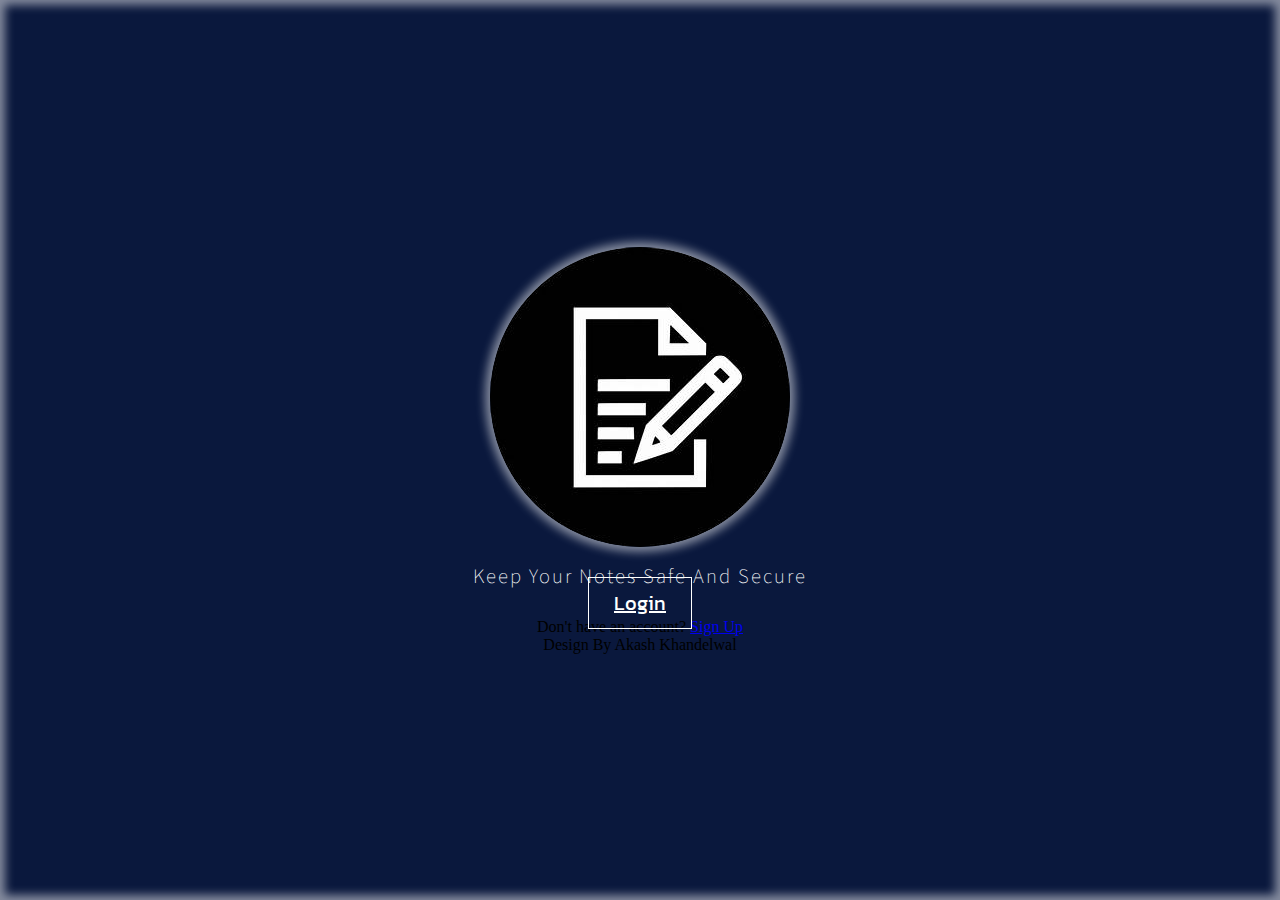
<file: index.html>
<!DOCTYPE html>
<html lang="en">
<head>
    <meta charset="UTF-8">
    <meta http-equiv="X-UA-Compatible" content="IE=edge">
    <meta name="viewport" content="width=device-width, initial-scale=1.0">
    <title>Keep Notes</title>
    <link rel="icon" href="images/note.png">
    <link rel="preconnect" href="https://fonts.gstatic.com">
    <link rel="stylesheet" href="https://cdnjs.cloudflare.com/ajax/libs/animate.css/4.1.1/animate.min.css" />
    <link href="https://fonts.googleapis.com/css2?family=Kanit:wght@300&family=Noto+Sans+SC:wght@300&display=swap" rel="stylesheet">
     <!-- Bootstrap CSS -->
     <link href="https://cdn.jsdelivr.net/npm/bootstrap@5.0.0-beta2/dist/css/bootstrap.min.css" rel="stylesheet"
     integrity="sha384-BmbxuPwQa2lc/FVzBcNJ7UAyJxM6wuqIj61tLrc4wSX0szH/Ev+nYRRuWlolflfl" crossorigin="anonymous">
    <style>
     
     *{
         margin:0;
         padding: 0;
         box-sizing: border-box;
         
     }
     html{
         overflow-x: hidden;
     }
     body{
         height: 100vh;
         width: 100vw;
         display: grid;
         place-items: center;
         background-color: #0a183d;
    
         box-shadow:0 0 10px 5px rgba(255,255,255,0.5) inset;
     }
     .image{
         /* border:2px solid red; */
         text-align: center
     }
    
    img{
        box-shadow:0 0 10px 5px rgba(255,255,255,0.5);
        border-radius: 50%;
    }
    h3{
        margin-top: 10px;
        color:white;
        font-weight: lighter;
        letter-spacing: 2px;
        font-family: 'Noto Sans SC', sans-serif;
    }

    .btn3{
        padding:10px 25px;
        font-size: 20px;
        font-family: 'Kanit', sans-serif;
        position: relative;
        color: #fff;
        border: 1px solid white;
    }

    .btn3::after{
        content:"";
        width: 0%;
        height:100%;
        background-color: red;
        position: absolute;
        top:0;
        left:0;
        z-index: -1;
        transition: all 0.5s linear;
        
    }
    .btn3:hover{
        color: #fff;
    }
    .btn3:hover::after{
       /* transform: scale(1.1); */
       width:100%;

    }
  
    </style>
</head>
<body>
    <div class="image">

    <div class="animate__animated animate__zoomIn animate__delay-1s animate__repeat-2">
     <img src="images/Notes.jpg" alt="">
    </div>
    <h3 class="animate__animated animate__zoomInDown animate__delay-1s animate__repeat-2">Keep Your Notes Safe And Secure</h3>
    <a href="SignIn.html" type="button" class="btn  btn3 my-2 animate__animated animate__bounceInUp animate__delay-3s">Login</a>
    <br>
    <span class="text-white  animate__animated animate__bounceInUp animate__delay-3s"> Don't have an account? <a href="SignUp.html" class="text-danger">Sign Up</a></span>

    <div id="imp2" class="my-3 text-white animate__animated animate__backInUp animate__delay-4s">Design By Akash Khandelwal</div>

    </div>
   
    
       
    
     <!-- Option 1: Bootstrap Bundle with Popper -->
     <script src="https://cdn.jsdelivr.net/npm/bootstrap@5.0.0-beta2/dist/js/bootstrap.bundle.min.js"
     integrity="sha384-b5kHyXgcpbZJO/tY9Ul7kGkf1S0CWuKcCD38l8YkeH8z8QjE0GmW1gYU5S9FOnJ0"
     crossorigin="anonymous"></script>

     <script>
      setTimeout(function(){
         document.getElementById('imp2').style.display = "none";
      },9000);


     </script>
</body>
</html>
</file>
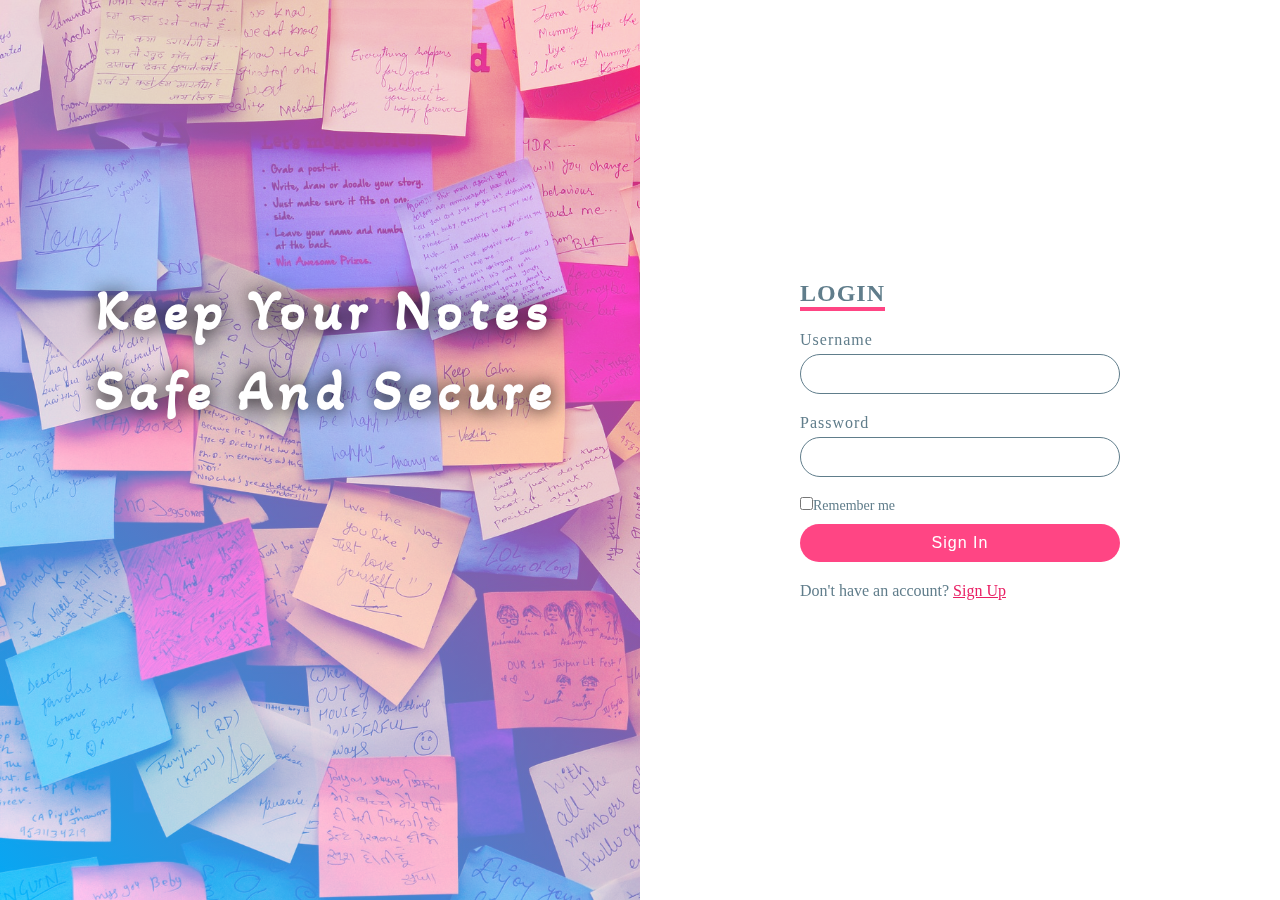
<file: home.html>
<!doctype html>
<html lang="en">

<head>
    <!-- Required meta tags -->
    <meta charset="utf-8">
    <meta name="viewport" content="width=device-width, initial-scale=1">

    <!-- Bootstrap CSS -->
    <link href="https://cdn.jsdelivr.net/npm/bootstrap@5.0.0-beta2/dist/css/bootstrap.min.css" rel="stylesheet"
        integrity="sha384-BmbxuPwQa2lc/FVzBcNJ7UAyJxM6wuqIj61tLrc4wSX0szH/Ev+nYRRuWlolflfl" crossorigin="anonymous">
    <link rel="stylesheet" href="Css/all.css">
    <link rel="stylesheet" href="Css/style.css">
    <title>Keep Notes</title>
    <link rel="icon" href="images/note.png">
    <script> 
     if(sessionStorage.getItem('status')!=null)
     {
          
     }
     else{

      if(sessionStorage.getItem('status2')!=null)
            {
              sessionStorage.setItem('status','loggedIn');
            }
            else{
              window.location.href = "SignIn.html";
            }
     }


    </script>
</head>

<body>
  

    <nav class="navbar navbar-expand-lg navbar-dark">
        <div class="container-fluid">
          <a class="navbar-brand" href="#" >Notes App</a>
          <button class="navbar-toggler" type="button" data-bs-toggle="collapse" data-bs-target="#navbarSupportedContent" aria-controls="navbarSupportedContent" aria-expanded="false" aria-label="Toggle navigation">
            <span class="navbar-toggler-icon"></span>
          </button>
          <div class="collapse navbar-collapse" id="navbarSupportedContent">
            <ul class="navbar-nav me-auto mb-2 mb-lg-0">
              <li class="nav-item">
                <a class="nav-link active" aria-current="page" href="home.html">Home</a>
              </li>
              <!-- <li class="nav-item">
                <a class="nav-link active" aria-current="page" href="importantNotes.html">Important Notes</a>
              </li> -->
              <li class="nav-item">
                <a class="nav-link active" aria-current="page" href="MyAccount.html">MyAccount</a>
              </li>
            </ul>
            <button id="SignOut" class="btn mb-1 mx-2 btn-sm btn-signout">Sign Out</button>
            <form class="d-flex">
              <input class="form-control me-2" id="searchtxt" type="search" placeholder="Search Only for Notes Content" aria-label="Search">
              <button class="btn btn-outline-danger" type="submit">Search</button>
             
            </form>
          </div>
        </div>
      </nav>

      <div class="container my-3">
      <h1>Welcome to Notes</h1>
      <div class="card">
        <div class="card-body">
          <div class="form group mb-2">
            <h5 class="card-title">Add Title</h5>
            <input type="text" class="form-control" id="addtitle" placeholder="Enter Title">
          </div>          
          <h5 class="card-title">Add a Notes</h5>
          <div class="form group">
            <textarea class="form-control" id="addtxt" rows="3" placeholder="Enter Something"></textarea>
          </div>
          <button class="btn btn-success my-2" id="addbtn">Add Note</button>
          <button class="btn btn-danger my-2" id="Deletebtn">Delete All Notes</button>
        </div>
      </div>
      <h1 class="text-white my-2">Your Notes</h1>
      <hr>
      <div id="notes" class="row container-fluid">
       

      </div>
      </div>
    
      <div class="modal fade" id="EditNote" tabindex="-1" aria-labelledby="exampleModalLabel" aria-hidden="true">
        <div class="modal-dialog">
          <div class="modal-content">
            <div class="modal-header">
              <h5 class="modal-title" id="exampleModalLabel">Edit Note</h5>
              <button type="button" class="btn-close" data-bs-dismiss="modal" aria-label="Close"></button>
            </div>
            <div class="modal-body">
              <div class="card">
                <div class="card-body">
                  <div class="form group mb-2">
                    <h5 class="card-title">Edit Title</h5>
                    <input type="text" class="form-control" id="addtitle1" placeholder="Enter Title">
                  </div>          
                  <h5 class="card-title">Edit a Note</h5>
                  <div class="form group">
                    <textarea class="form-control" id="addtxt1" rows="3" placeholder="Enter Something"></textarea>
                  </div>
                  <input type="hidden" id="saveindex">
                  <!-- <button class="btn btn-success my-2" id="addbtn">Add Note</button> -->
                </div>
              </div>
            </div>
            <div class="modal-footer">
              <button type="button" class="btn btn-secondary" data-bs-dismiss="modal">Close</button>
              <button type="button" class="btn btn-primary" id="addchange" data-bs-dismiss="modal">Save changes</button>
            </div>
          </div>
        </div>
      </div>

       
      <footer class="footer">
      
          <h3> Copyright &copy; Keep Notes. All rights reserved!</h3>
          <h2>Design By Akash Khandelwal</h2>
        
      </footer>
    <!-- Option 1: Bootstrap Bundle with Popper -->
    <script src="https://cdn.jsdelivr.net/npm/bootstrap@5.0.0-beta2/dist/js/bootstrap.bundle.min.js"
        integrity="sha384-b5kHyXgcpbZJO/tY9Ul7kGkf1S0CWuKcCD38l8YkeH8z8QjE0GmW1gYU5S9FOnJ0"
        crossorigin="anonymous"></script>
    <script src="script.js"></script>
</body>

</html>
</file>
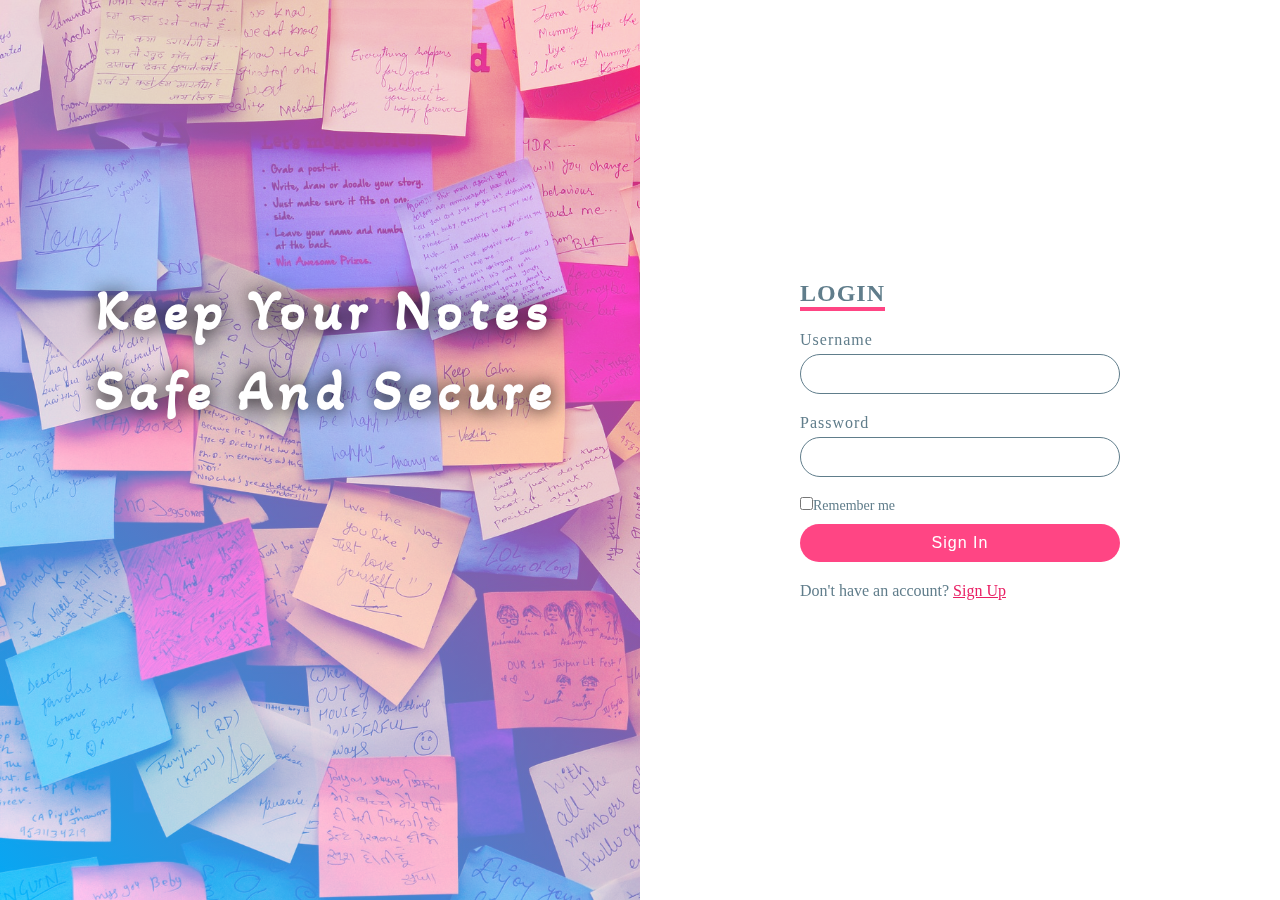
<file: MyAccount.html>
<!DOCTYPE html>
<html lang="en">

<head>
    <meta charset="UTF-8">
    <meta http-equiv="X-UA-Compatible" content="IE=edge">
    <meta name="viewport" content="width=device-width, initial-scale=1.0">
    <!-- Bootstrap CSS -->
    <link href="https://cdn.jsdelivr.net/npm/bootstrap@5.0.0-beta2/dist/css/bootstrap.min.css" rel="stylesheet"
        integrity="sha384-BmbxuPwQa2lc/FVzBcNJ7UAyJxM6wuqIj61tLrc4wSX0szH/Ev+nYRRuWlolflfl" crossorigin="anonymous">

    <link rel="stylesheet" href="Css/all.css">
    <link rel="stylesheet" href="Css/style.css">
    <title>Keep Notes</title>
    <link rel="icon" href="images/note.png">
    <script>
      if(sessionStorage.getItem('status')!=null)
     {
          
     }
     else{

      if(sessionStorage.getItem('status2')!=null)
            {
              sessionStorage.setItem('status','loggedIn');
            }
            else{
              window.location.href = "SignIn.html";
            }
     }



    </script>
    <style>
        .con2 {
            height: 100%;
            width: 100%;
            display: grid;
            place-items: center;
        }

        .card {
            height: 520px;
            width: 95%;
        }

        .container .card .card-title {
            color: #607d8b;
            font-weight: 600;
            font-size: 1.5em;
            text-transform: uppercase;
            border-bottom: 4px solid #ff4584;
            margin-bottom: 20px;
            display: inline-block;
            letter-spacing: 1px;
            text-align: center;

        }

        .sizing {
            font-size: 6em;
        }
    </style>
</head>

<body>
    <nav class="navbar navbar-expand-lg navbar-dark">
        <div class="container-fluid">
            <a class="navbar-brand" href="#">Notes App</a>
            <button class="navbar-toggler" type="button" data-bs-toggle="collapse"
                data-bs-target="#navbarSupportedContent" aria-controls="navbarSupportedContent" aria-expanded="false"
                aria-label="Toggle navigation">
                <span class="navbar-toggler-icon"></span>
            </button>
            <div class="collapse navbar-collapse" id="navbarSupportedContent">
                <ul class="navbar-nav me-auto mb-2 mb-lg-0">
                    <li class="nav-item">
                        <a class="nav-link active" aria-current="page" href="home.html">Home</a>
                    </li>
                    <!-- <li class="nav-item">
                        <a class="nav-link active" aria-current="page" href="importantNotes.html">Important Notes</a>
                    </li> -->
                    <li class="nav-item">
                        <a class="nav-link active" aria-current="page" href="MyAccount.html">MyAccount</a>
                    </li>
                </ul>
                <button id="SignOut" class="btn mb-1 mx-2 btn-sm btn-signout">Sign Out</button>
                <form class="d-flex">
                    <input class="form-control me-2" id="searchtxt" type="search" placeholder="Search"
                        aria-label="Search">
                    <button class="btn btn-outline-danger" type="submit">Search</button>
                </form>
            </div>
        </div>
    </nav>

    <div class="container con2">

        <div class="card mb-3">
            <div class="row g-0">
                <div class="col-md-6 col-sm-6">
                    <div class="con2 my-3">
                        <i class="fas fa-user-tie sizing"></i>
                        <div class="con2 my-2 mn">
                            <h3 id="icon2">Notes User</h3>
                            <i class="far fa-clipboard fa-3x"></i>
                        </div>
                    </div>
                </div>
                <div class="col-md-6 col-sm-6">
                    <div class="card-body">
                        <h5 class="card-title">My Account</h5>
                        <span class="card-border mb-3"></span>
                        <br>
                        <div class="row my-1">
                            <div class="col-md-6  col">
                                <label for="">Username:</label>
                                <br>
                                <input type="text" id="userdetailname" disabled>
                                <!-- <label for="" id="userdetailname"></label> -->
                            </div>
                            <div class="col-md-6  col">
                                <label for="">Password:</label>
                                <br>
                                <input type="text" id="userdetailpassword" disabled>
                                <!-- <label for="" id="userdetailpassword"></label> -->
                            </div>
                        </div>
                        <hr class="my-2">
                        <div class="row">
                            <div class="col-md-6  col">
                                <label for="">Email:</label>
                                <br>
                                <input type="text" id="userdetailemail" disabled>
                                <!-- <label for="" id="userdetailemail"></label> -->
                            </div>
                            <div class="col-md-6  col">
                                <label for="">User-Type:</label>
                                <br>
                                <input type="text" placeholder="Non-Premium" disabled>
                            </div>
                        </div>
                    </div>
                </div>
            </div>
        </div>



    </div>

    <footer class="footer">

        <h3> Copyright &copy; Keep Notes. All rights reserved!</h3>
        <h2>Design By Akash Khandelwal</h2>

    </footer>

    <!-- Option 1: Bootstrap Bundle with Popper -->
    <script src="https://cdn.jsdelivr.net/npm/bootstrap@5.0.0-beta2/dist/js/bootstrap.bundle.min.js"
        integrity="sha384-b5kHyXgcpbZJO/tY9Ul7kGkf1S0CWuKcCD38l8YkeH8z8QjE0GmW1gYU5S9FOnJ0"
        crossorigin="anonymous"></script>
    <script src="script.js"></script>
    <script>

        let user = localStorage.getItem("userdetail");
        if (user == null) {
            userobj = [];
        }
        else {
            userobj = JSON.parse(user);
        }
        let ind = localStorage.getItem("index");
        document.getElementById("userdetailname").value = userobj[ind].username;
        document.getElementById("userdetailemail").value = userobj[ind].email;
        document.getElementById("userdetailpassword").value = userobj[ind].password;

    </script>
</body>

</html>
</file>
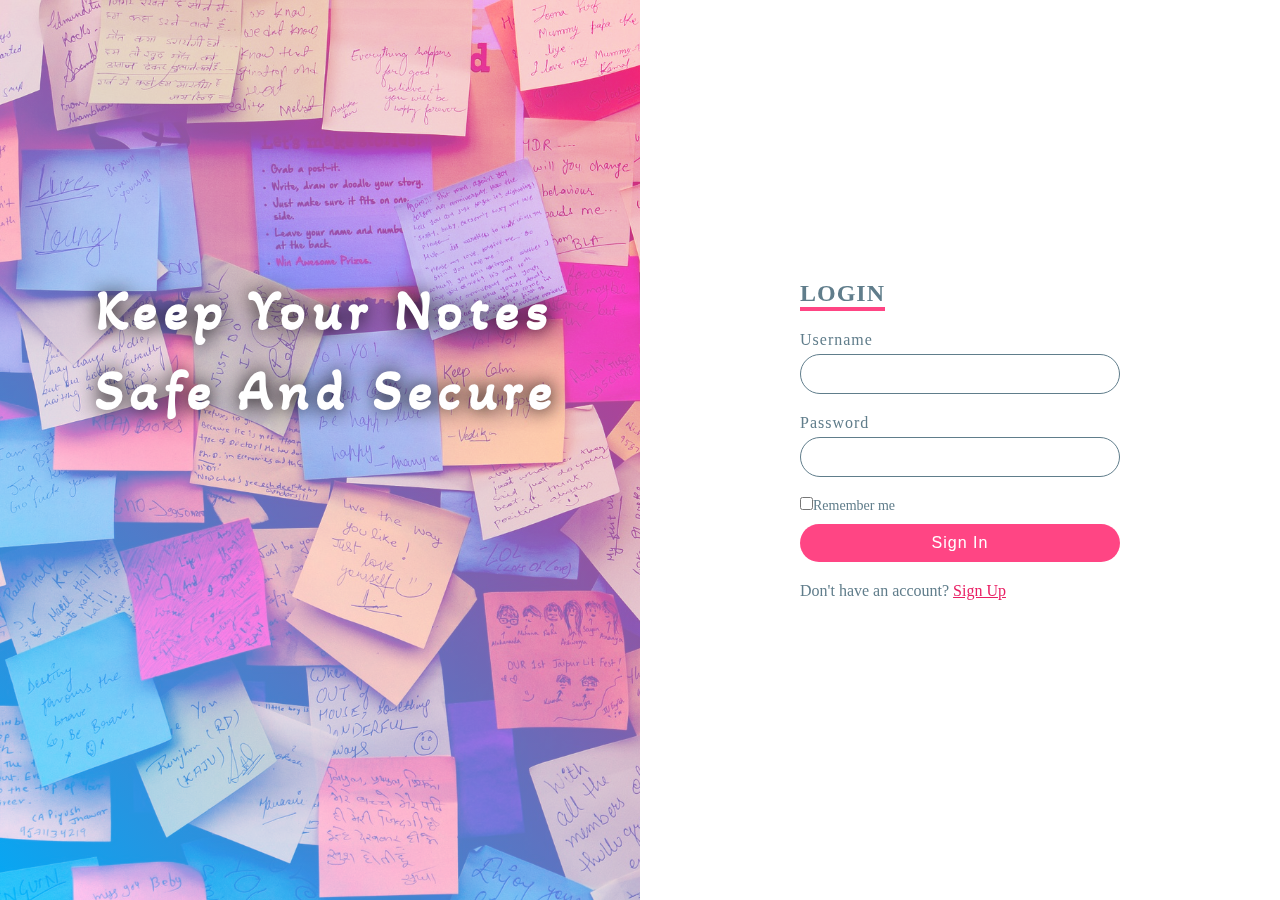
<file: SignIn.html>
<!DOCTYPE html>
<html lang="en">

<head>
  <meta charset="UTF-8">
  <meta http-equiv="X-UA-Compatible" content="IE=edge">
  <meta name="viewport" content="width=device-width, initial-scale=1.0">
  <title>Keep Notes</title>
  <link rel="icon" href="images/note.png">
  <link rel="stylesheet" href="https://cdnjs.cloudflare.com/ajax/libs/animate.css/4.1.1/animate.min.css" />
  <!-- Bootstrap CSS -->

  
  <link rel="stylesheet" href="Css/style2.css">

  <script src="script.js"></script>
  <script>
    if (sessionStorage.getItem('status') != null) {
      window.location.href = "home.html";
    }

  </script>

</head>

<body>

  <section>
    <div class="imgBx">
      <img src="images/img2.jpg" alt="">
      <h2 id="heading"> <span class="animate__animated animate__fadeInLeftBig  animate__delay-2s animate__infinite">Keep Your Notes </span> 
        <span class="animate__animated animate__fadeInRightBig  animate__delay-2s animate__infinite" >Safe And Secure</span>
      </h2>
    </div>
    <div class="contentBx">
      <div class="formBx">
        <h2>Login</h2>
        <form action="home.html" onsubmit="return Validate()" method="GET">
          <div class="inputBx">
            <span>Username</span>
            <input type="text" id="formtxt" name="" required>
          </div>

          <div class="inputBx">
            <span>Password</span>
            <input type="password" id="formpass" name="" required>
          </div>

          <div class="remember">
            <label for=""><input type="checkbox" name="">Remember me</label>
          </div>

          <div class="inputBx">
            <input type="submit" value="Sign In" name="">
          </div>

          <div class="inputBx">
            <p>Don't have an account? <a href="SignUp.html">Sign Up</a> </p>
          </div>

        </form>

      </div>
    </div>


  </section>


 
</body>

</html>
</file>
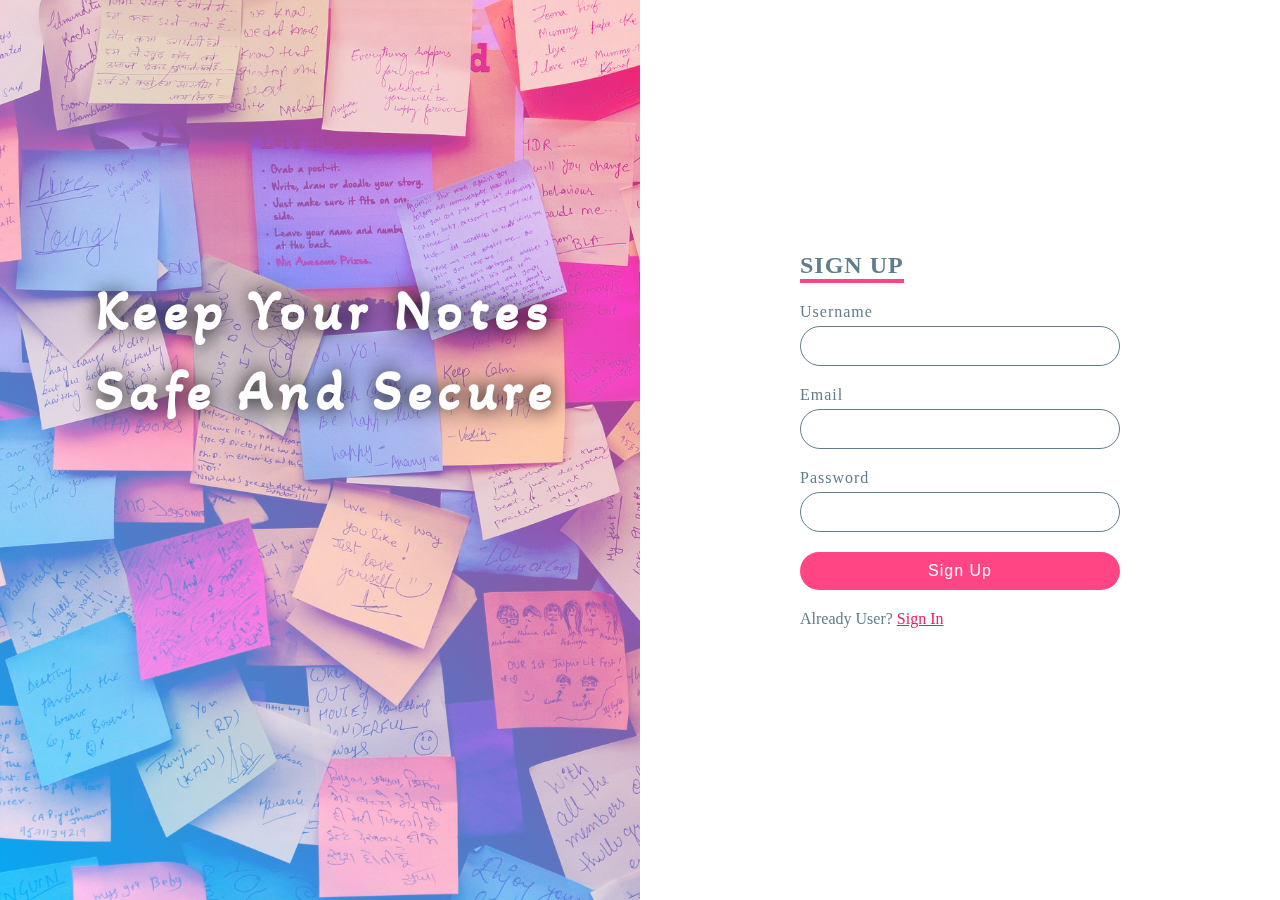
<file: SignUp.html>
<!DOCTYPE html>
<html lang="en">

<head>
  <meta charset="UTF-8">
  <meta http-equiv="X-UA-Compatible" content="IE=edge">
  <meta name="viewport" content="width=device-width, initial-scale=1.0">
  <title>Keep Notes</title>
  <link rel="icon" href="images/note.png">
  <link rel="stylesheet" href="https://cdnjs.cloudflare.com/ajax/libs/animate.css/4.1.1/animate.min.css" />

  <link rel="stylesheet" href="Css/style2.css">
  <script src="script.js"></script>
</head>

<body>

  <section>
    <div class="imgBx">
      <img src="images/img2.jpg" alt="">
      <h2 id="heading"> <span class="animate__animated animate__fadeInLeftBig  animate__delay-2s animate__infinite">Keep Your Notes </span> 
        <span class="animate__animated animate__fadeInRightBig  animate__delay-2s animate__infinite" >Safe And Secure</span>
      </h2>
    </div>
    <div class="contentBx">
      <div class="formBx">
        <h2>Sign Up</h2>
        <form onsubmit="return Register()" action="SignIn.html" method="GET">
          <div class="inputBx">
            <span>Username</span>
            <input type="text" id="formtxt" name="" minlength="4" maxlength="15" required>
          </div>

          <div class="inputBx">
            <span>Email</span>
            <input type="email" id="formemail" name="" required>
          </div>

          <div class="inputBx">
            <span>Password</span>
            <input type="password" id="formpass" name="" minlength="4" maxlength="8" required>
          </div>


          <div class="inputBx">
            <input type="submit" value="Sign Up" name="">
          </div>

          <div class="inputBx">
            <p>Already User? <a href="SignIn.html">Sign In</a> </p>
          </div>

        </form>

      </div>
    </div>


  </section>


  
</body>

</html>
</file>
<file: Css/style.css>
*{
    margin:0;
    padding:0;
    box-sizing: border-box;
}
html{
    height: 100%;
    overflow-x: hidden;
}

body{
    background-image: linear-gradient(rgba(0,0,0,0.5),rgba(0,0,0,0.5)),url("..//images/back2.jpg");
    background-position: center;
    background-size: cover;
    background-repeat: no-repeat;
    height: 100%;
    background-attachment: fixed;
    display: flex;
    flex-direction: column;

}
.card{
    box-shadow:0 0 20px rgba(0,0,0,0.9);
}

.form-control:hover{
    box-shadow:0 0 20px rgba(0,0,0,0.4);
}
h1{
    text-align: center;
    /* background-color: white; */
    color:#f5f6fa;
    font-size: 3rem;

}   
.navbar{
    background-color: #0a183d;
    /* color:white; */
}
.footer {
    background-color: #0a183d;
    color: white;
   
    height:5rem;
    text-align: center;
    width: 100vw;
    padding: 15px;
    margin-top: auto;
}

.footer h2,h3{
    font-size: 1rem;
}

.mark{
        
    display: inline-block;
    border-radius:0%;
    width:0px;
    height: 0px;
    border: none;
    
    

}
.far{
    /* background-color: blue; */
    border-radius: 200%;
}

.done{
    background-color: yellow;
}

.btn-signout{
    background-color:  #e91e63;
}

.btn-signout:hover{
    background-color: #ff4584;;
}

.form-control{
   caret-color: red;
}
</file>
<file: Css/style2.css>
@import url('https://fonts.googleapis.com/css2?family=Akaya+Telivigala&display=swap');
*{

    margin:0;
    padding:0;
    box-sizing: border-box;
}

section{
    position: relative;
    width: 100%;
    height: 100vh;
    display: flex;
}

section .imgBx{
   position: relative;
   width: 50%;
   height: 100vh;
}

section .imgBx::before{
  content: '';
  position: absolute;
  top: 0;
  left:0;
  width: 100%;
  height: 100%;
  background: linear-gradient(225deg,#e91e63,#03a9f4);
  z-index: 1;
  mix-blend-mode: screen;


}

section .imgBx img{
    position: absolute;
    top:0;
    left:0;
    width: 100%;
    height: 100%;
    object-fit: cover;
}
section .imgBx #heading{
    position: absolute;
    top:30%;
    left:15%;
    color: #ffffff;
    /* color:#40407a; */
    z-index: 1;
    font-size: 3.5rem;
    letter-spacing: 0.4rem;
    line-height: 5rem;
    font-weight: 600;
    
}
section .imgBx h2{
    text-shadow:0 0 20px  rgba(0,0,0,1);
    font-family: 'Akaya Telivigala', cursive;
}

section .contentBx{
   display: flex;
   justify-content: center;
   align-items: center;
   width: 50%;
   height: 100%;
  

}

section .contentBx .formBx{

    width: 50%;
}

section .contentBx .formBx h2{
    color:#607d8b;
    font-weight: 600;
    font-size: 1.5em;
    text-transform: uppercase;
    margin-bottom: 20px;
    border-bottom: 4px solid #ff4584;
    display: inline-block;
    letter-spacing: 1px;
}

section .contentBx .formBx .inputBx{
    margin-bottom: 20px;
}

section .contentBx .formBx .inputBx span{
    font-size: 16px;
    margin-bottom: 5px;
    display: inline-block;
    color:#607d8b;
    font-weight: 300;
    letter-spacing: 1px;
}

section .contentBx .formBx .inputBx input{

    width: 100%;
    padding: 10px 20px;
    outline: none;
    font-weight: 400;
    font-size: 16px;
    letter-spacing: 1px;
    background: transparent;
    border-radius: 30px;
    color:#607d8b;
    border:1px solid #607d8b;
}


section .contentBx .formBx .inputBx input[type="submit"]{

    background: #ff4584;
    color:#fff;
    border:none;
    outline: none;
    font-weight: 500;
    cursor: pointer;
}

section .contentBx .formBx .inputBx input[type="submit"]:hover{
    background-color:  #e91e63;;
}

section .contentBx .formBx .remember{
    margin-bottom: 10px;
    color:#607d8b;
    font-weight: 400;
    font-size: 14px;

}

section .contentBx .formBx p{
    color:#607d8b;
}
section .contentBx .formBx p a{
    color: #e91e63;
}


@media screen and (max-width:768px)
{
    
section .imgBx{
    position: absolute;
    top:0;
    left:0;
    width: 100%;
    height: 100vh;
 }
  section .contentBx{
      display: flex;
      justify-content: center;
      align-items: center;
      width: 100%;
      height: 100%;
      z-index: 1;
  }

  section .contentBx .formBx{
      width: 100%;
      padding: 40px;
      background: rgba(255,255,255 , 0.9);
      margin: 50px;
  }

  section .imgBx #heading{

    top:1%;
    left:15%;
    font-size: 2.5rem;
    letter-spacing: 0.1rem;
    line-height: 3rem;
    font-weight: 600;
    
   }
}

@media screen and (max-width:375px)
{

    section .imgBx #heading{

        top:1%;
        left:10%;
        font-size: 2rem;
        letter-spacing: 0.1rem;
        line-height: 2rem;
        font-weight: 600;

        
       }

}
</file>
